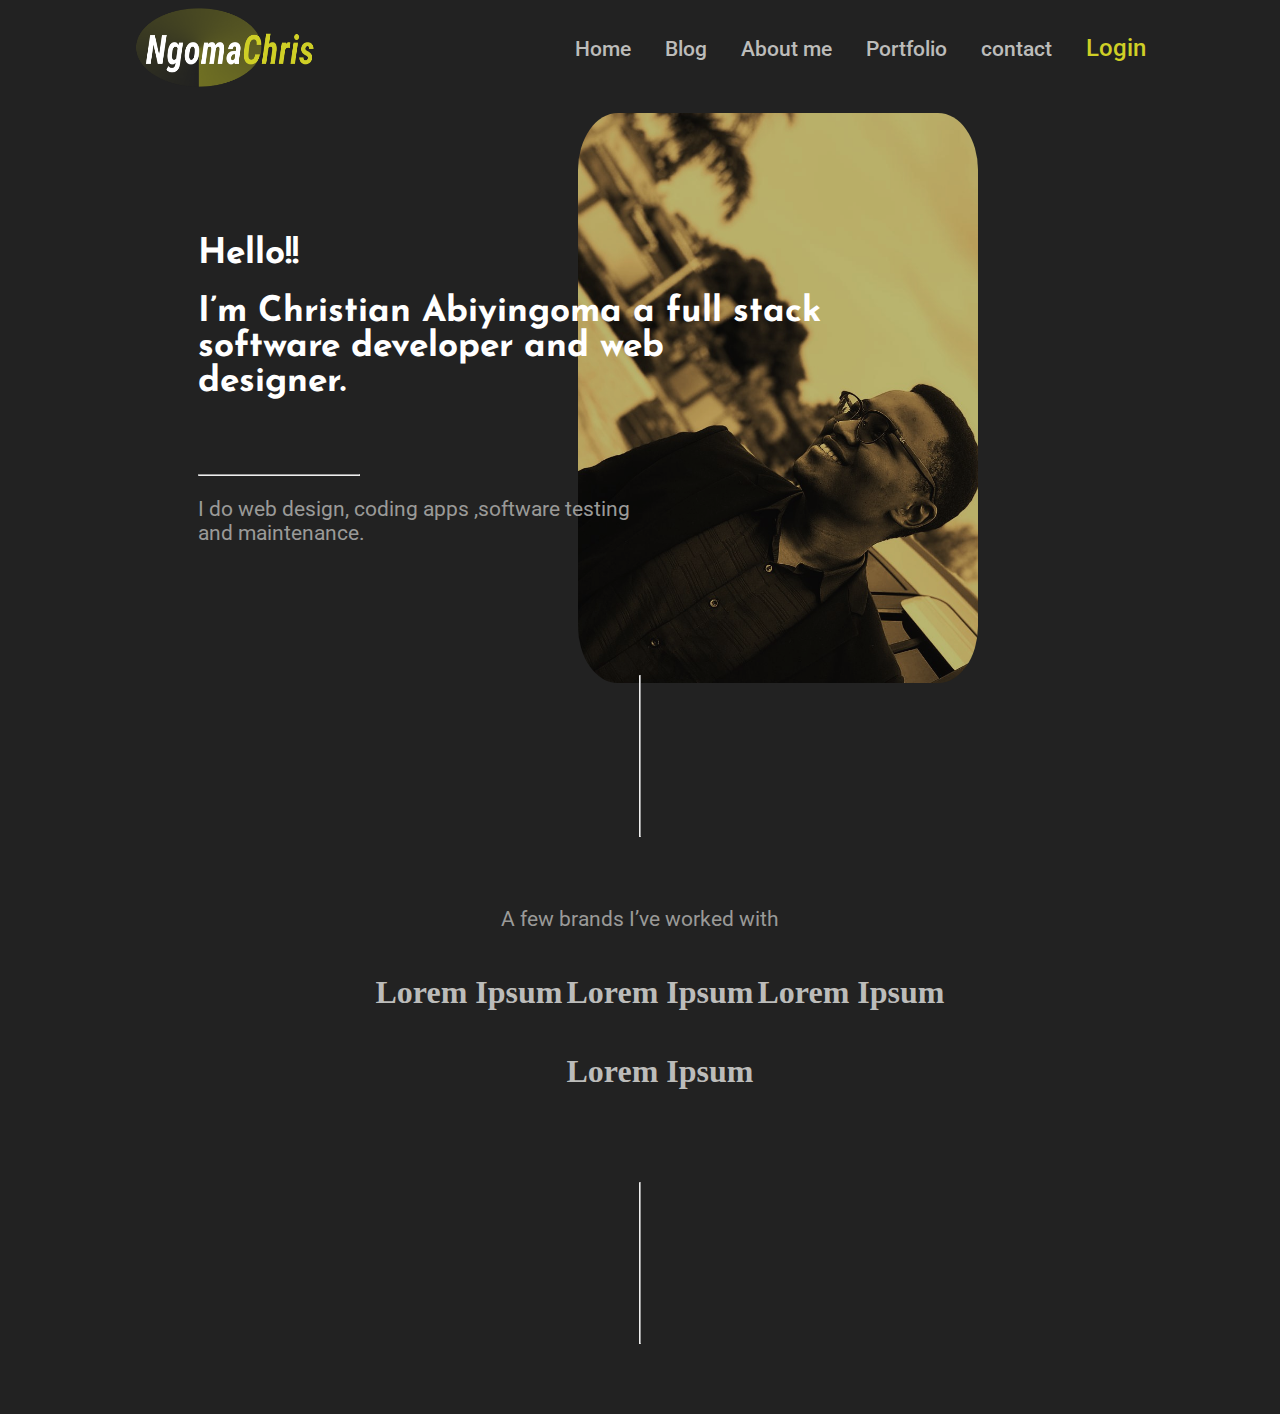
<file: index.html>
<!DOCTYPE html>
<html lang="en" dir="ltr">

<head>
  <meta charset="utf-8">
  <title>Ngoma chris</title>
  <link rel="stylesheet" href="css/styles.css">
  <link rel="preconnect" href="https://fonts.googleapis.com">
  <link rel="preconnect" href="https://fonts.gstatic.com" crossorigin>
  <link href="https://fonts.googleapis.com/css2?family=Josefin+Sans:ital@1&family=Roboto&display=swap" rel="stylesheet">
  <link rel="stylesheet" href="https://cdnjs.cloudflare.com/ajax/libs/font-awesome/6.2.1/css/all.min.css" integrity="sha512-MV7K8+y+gLIBoVD59lQIYicR65iaqukzvf/nwasF0nqhPay5w/9lJmVM2hMDcnK1OnMGCdVK+iQrJ7lzPJQd1w==" crossorigin="anonymous"
    referrerpolicy="no-referrer" />
</head>

<body>
  <div class="container">
    <nav>
      <img class="logo" src="images/logo.png" alt="logo">
      <i class="fa-solid fa-bars menu-bar"></i>
      <div class="nav-bar">
        <ul>
          <li><a href="index.html">Home</a></li>
          <li><a href="blogs.html">Blog</a></li>
          <li><a href="about.html">About me</a></li>
          <li><a href="portfolio.html">Portfolio</a></li>
          <li><a href="contact.html">contact</a></li>
          <li class="logg"><a class="login" href="login.html">Login</a></li>
        </ul>
      </div>
    </nav>
  </div>
  <div class="one-content">
    <div class="mobile-t">
      <h1  class="hello">Hello!!</h1>
      <h1 class="fullstack">I’m Christian Abiyingoma a full stack<br>
        software developer and web<br>
        designer.</h1>
      <h1 class="fullstack-mobile">I’m Christian Abiyingoma <br>a full stack
        software developer <br>and web
        designer.</h1>
      <hr>
      <div class="mobile-p">
        <p>I do web design, coding apps ,software testing <br>
          and maintenance. </p>

        <div class="icons">
          <ul>
            <li><i class="fa-brands fa-facebook"></i></li>
            <li><i class="fa-brands fa-instagram"></i></li>
            <li><i class="fa-brands fa-twitter"></i></li>
            <li><i class="fa-brands fa-linkedin"></i></li>
          </ul>
        </div>
      </div>

    </div>
    <div class="">
      <img class="chris" src="images/chris.jpg" alt="Abiyingoma Christian">
    </div>
  </div>
  <div class="brands">
    <hr>
    <p>A few brands I’ve worked with </p>
    <ul>
      <li><h1>Lorem Ipsum</h1></li>
      <li><h1>Lorem Ipsum</h1></li>
      <li><h1>Lorem Ipsum</h1></li><br>
      <li><h1>Lorem Ipsum</h1></li>
    </ul>
    <hr>
  </div>
  <script>
    menu = document.querySelector(".menu-bar");
    menu.onclick = function(){
      navbar=document.querySelector(".nav-bar");
      navbar.classList.toggle("active");
    }
  </script>
  <script src="./src/auth.js"></script>
</body>

</html>
</file>
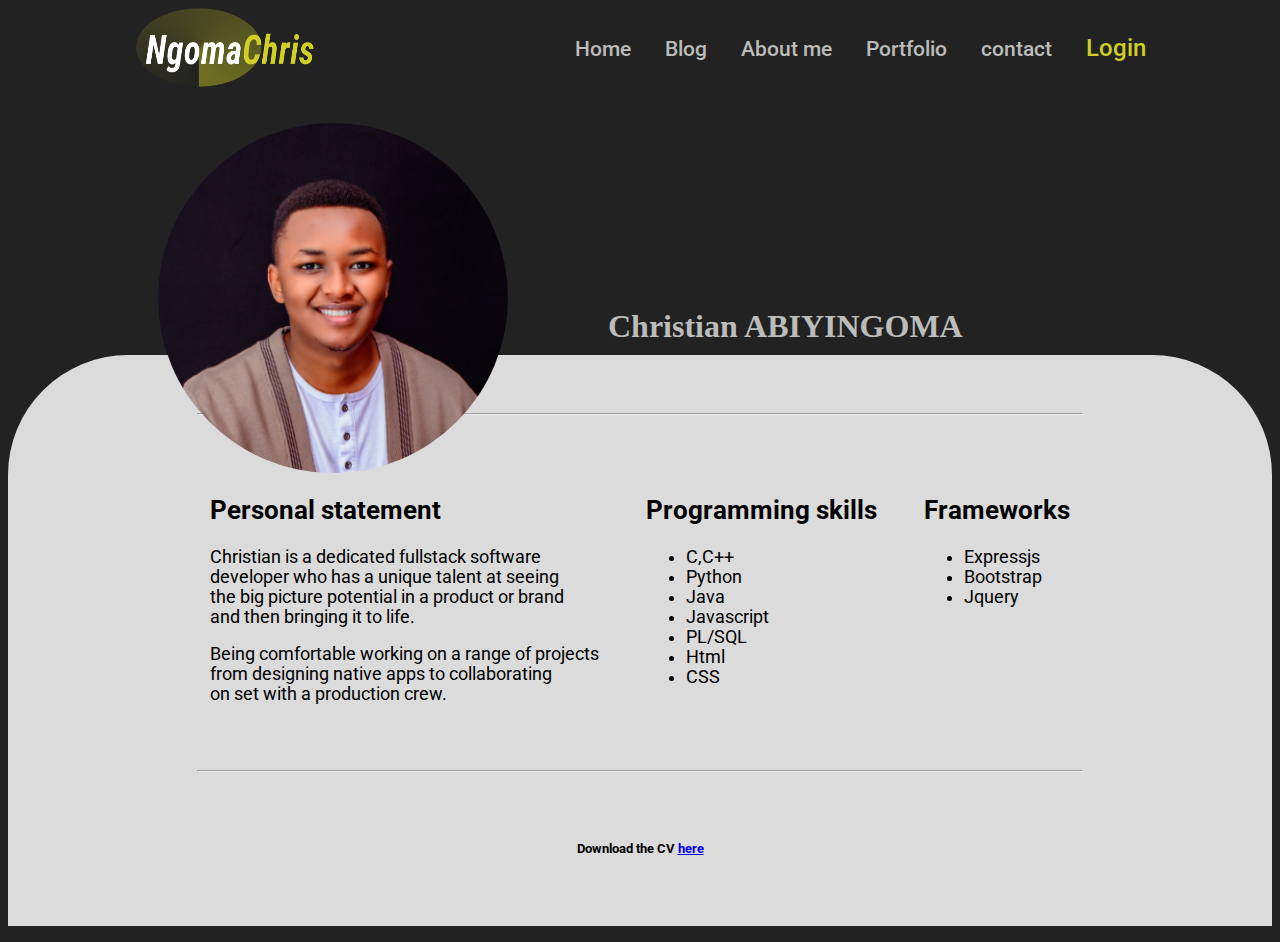
<file: about.html>
<!DOCTYPE html>
<html lang="en" dir="ltr">

<head>
  <meta charset="utf-8">
  <title>About Chris</title>
  <link rel="stylesheet" href="css/styles.css">
  <link rel="preconnect" href="https://fonts.googleapis.com">
  <link rel="preconnect" href="https://fonts.gstatic.com" crossorigin>
  <link href="https://fonts.googleapis.com/css2?family=Josefin+Sans:ital@1&family=Roboto&display=swap" rel="stylesheet">
  <link rel="stylesheet" href="https://cdnjs.cloudflare.com/ajax/libs/font-awesome/6.2.1/css/all.min.css" integrity="sha512-MV7K8+y+gLIBoVD59lQIYicR65iaqukzvf/nwasF0nqhPay5w/9lJmVM2hMDcnK1OnMGCdVK+iQrJ7lzPJQd1w==" crossorigin="anonymous"
    referrerpolicy="no-referrer" />
</head>

<body>
  <div class="container">
    <nav>
      <img class="logo" src="images/logo.png" alt="logo">
      <i class="fa-solid fa-bars menu-bar"></i>
      <div class="nav-bar">
        <ul>
          <li><a href="index.html">Home</a></li>
          <li><a href="blogs.html">Blog</a></li>
          <li><a href="about.html">About me</a></li>
          <li><a href="portfolio.html">Portfolio</a></li>
          <li><a href="contact.html">contact</a></li>
          <li class="logg"><a class="login" href="login.html">Login</a></li>
          <!-- <li class="logout" style="display: none"><a  href="index.html" id="logout">Logout</a> -->
        </ul>
      </div>
    </nav>
  </div>
  <div class="about-photo">
    <img class="chris2" src="images/chris2.jpg" alt="Abiyingoma Christian">
    <h1 class="about-name">Christian ABIYINGOMA</h1>
  </div>
  <div class="about-content">
<hr>
    <div class="personal-info">
      <div class="">
        <h2>Personal statement</h2>
        <p>Christian is a dedicated fullstack
          software <br>developer who has a unique
          talent at seeing <br>the big picture potential
          in a product or brand <br>and then bringing
          it to life.
        </p>
        <p>Being comfortable working on a range
          of projects <br>from designing native apps
          to collaborating <br>on set with a production
          crew.
        </p>
      </div>
      <div class="">
        <h2>Programming skills</h2>
        <ul>
          <li>C,C++</li>
          <li>Python</li>
          <li>Java</li>
          <li>Javascript</li>
          <li>PL/SQL</li>
          <li>Html</li>
          <li>CSS</li>
        </ul>
      </div>
      <div class="">
        <h2>Frameworks</h2>
        <ul>
          <li>Expressjs</li>
          <li>Bootstrap</li>
          <li>Jquery</li>
        </ul>
      </div>
    </div>
    <hr>
    <div class="about-bottom">
      <h2>Download the CV <span><a href="#">here</a></span></h2>
      <ul>
        <li><i class="fa-brands fa-facebook"></i></li>
        <li><i class="fa-brands fa-instagram"></i></li>
        <li><i class="fa-brands fa-twitter"></i></li>
        <li><i class="fa-brands fa-linkedin"></i></li>
      </ul>
    </div>
  </div>
  <script>
    menu = document.querySelector(".menu-bar");
    menu.onclick = function(){
      navbar=document.querySelector(".nav-bar");
      navbar.classList.toggle("active");
    }
  </script>
  <script src="./src/auth.js"></script>
</body>

</html>
</file>
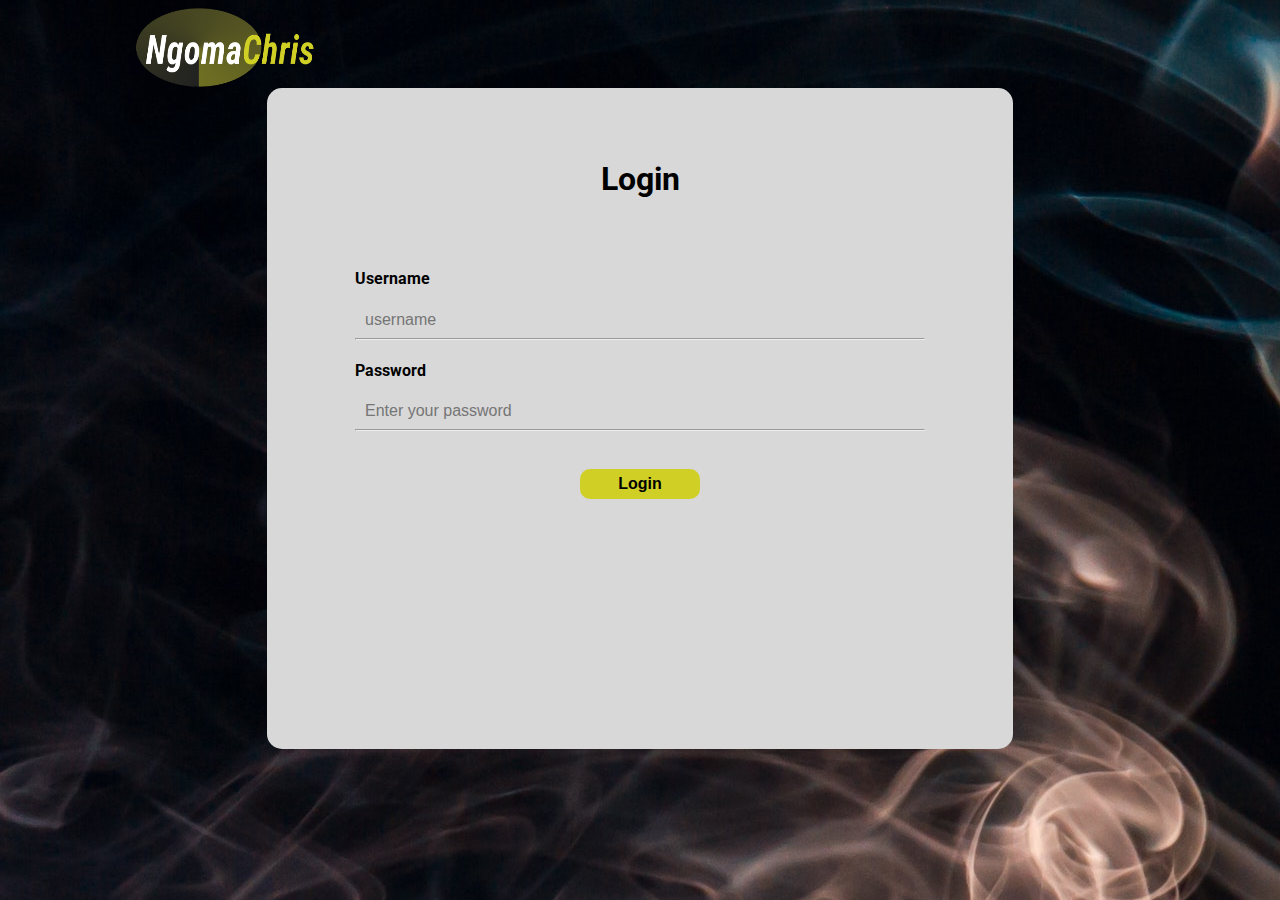
<file: AdminLogin.html>
<!DOCTYPE html>
<html lang="en" dir="ltr">

<head>
  <meta charset="utf-8">
  <title>Login</title>
  <link rel="stylesheet" href="css/login.css">
  <link rel="preconnect" href="https://fonts.googleapis.com">
  <link rel="preconnect" href="https://fonts.gstatic.com" crossorigin>
  <link href="https://fonts.googleapis.com/css2?family=Josefin+Sans:ital@1&family=Roboto&display=swap" rel="stylesheet">
  <link rel="stylesheet" href="https://cdnjs.cloudflare.com/ajax/libs/font-awesome/6.2.1/css/all.min.css" integrity="sha512-MV7K8+y+gLIBoVD59lQIYicR65iaqukzvf/nwasF0nqhPay5w/9lJmVM2hMDcnK1OnMGCdVK+iQrJ7lzPJQd1w==" crossorigin="anonymous"
    referrerpolicy="no-referrer" />
    <link href="https://cdn.jsdelivr.net/npm/bootstrap@5.3.0-alpha1/dist/css/bootstrap.min.css" rel="stylesheet" integrity="sha384-GLhlTQ8iRABdZLl6O3oVMWSktQOp6b7In1Zl3/Jr59b6EGGoI1aFkw7cmDA6j6gD" crossorigin="anonymous">
</head>

<body id="logg">
  <div class="contai">
    <nav>
      <img class="logo" src="images/logo.png" alt="logo">
      
    </nav>
  </div>
<div class="login-form" id="this">
  <h1>Login</h1>
  
        <div class="spinner-border text-primary"  role="status" id="spinn" style="display: none;">
          <span class="visually-hidden">Loading...</span>
        
        </div>
  
  
  
  <label id="denied" style="color:red;"></label>
  <h4>Username</h4>
  <form id="logForm">
  <span><i class="fa-solid fa-user"></i></span><input type="text" placeholder="username" id="username">
  <hr>
  <h4>Password</h4>
  <span><i class="fa-sharp fa-solid fa-lock"></i></span><input type="password" placeholder="Enter your password" id="password">
  <hr>
  <div class="form-log">
    <!-- <button class="btn btn-primary" data-bs-target="spin" data-bs-toggle="modal" style="display: ;">Open second modal</button> -->
    <button type="submit" class="update" name="submit" >Login</button>
  </div>
  </form>
  </div>
  <script src="https://cdn.jsdelivr.net/npm/bootstrap@5.3.0-alpha1/dist/js/bootstrap.bundle.min.js" integrity="sha384-w76AqPfDkMBDXo30jS1Sgez6pr3x5MlQ1ZAGC+nuZB+EYdgRZgiwxhTBTkF7CXvN" crossorigin="anonymous"></script>
  <script src="./src/adminlogin.js"></script>
</body>
</html>
</file>
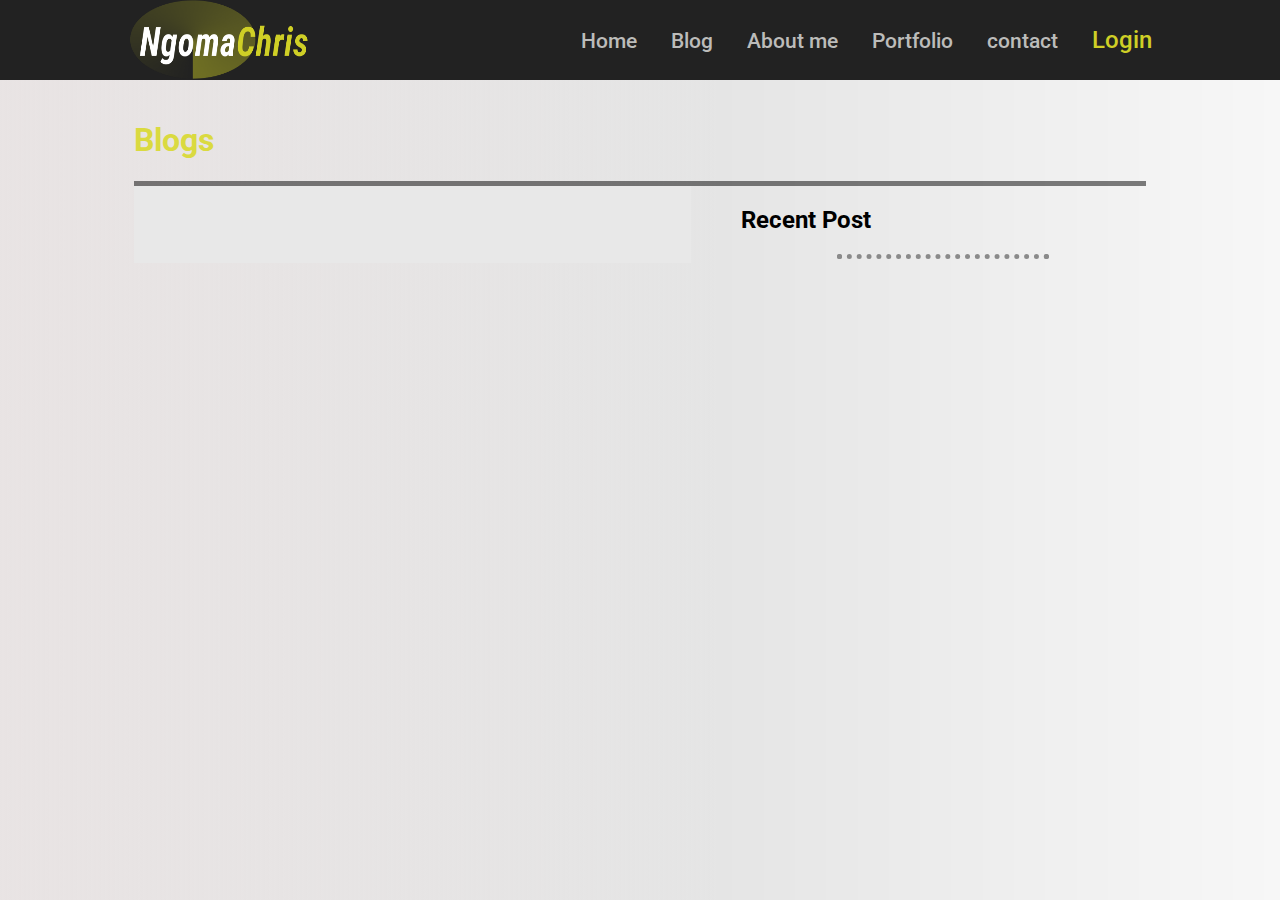
<file: blogcontent.html>
<!DOCTYPE html>
<html lang="en" dir="ltr">

<head>
  <meta charset="utf-8">
  <title>Blogs</title>
  <link rel="stylesheet" href="css/blogcont.css">
  <link rel="preconnect" href="https://fonts.googleapis.com">
  <link rel="preconnect" href="https://fonts.gstatic.com" crossorigin>
  <link href="https://fonts.googleapis.com/css2?family=Josefin+Sans:ital@1&family=Roboto&display=swap" rel="stylesheet">
  <link rel="stylesheet" href="https://cdnjs.cloudflare.com/ajax/libs/font-awesome/6.2.1/css/all.min.css" integrity="sha512-MV7K8+y+gLIBoVD59lQIYicR65iaqukzvf/nwasF0nqhPay5w/9lJmVM2hMDcnK1OnMGCdVK+iQrJ7lzPJQd1w==" crossorigin="anonymous"
    referrerpolicy="no-referrer" />
</head>

<body class="okleft">
  <div class="container">
    <nav>
      <img class="logo" src="images/logo.png" alt="logo">
      <i class="fa-solid fa-bars menu-bar"></i>
      <div class="nav-bar">
        <ul>
          <li><a href="index.html">Home</a></li>
          <li><a href="blogs.html">Blog</a></li>
          <li><a href="about.html">About me</a></li>
          <li><a href="portfolio.html">Portfolio</a></li>
          <li><a href="contact.html">contact</a></li>
          <li class="logg"><a class="login" href="login.html">Login</a></li>
          <li class="logout" style="display: none"><a  href="index.html" id="logout">Logout</a>
        </ul>
      </div>
    </nav>
  </div>
  <div class="content">
    <div class="">
      <div class="box-header">
        <div class="">
          <a href="blogs.html"><h1 style="color:#dada40">Blogs</h1></a>
        </div>
        <!-- <div class="search">
          <input type="text" name="" value=""><span><i class="fa-solid fa-magnifying-glass"></i></span>
        </div> -->
      </div>
      <div class="goodline">

      </div>
      <!-- <hr> -->
    </div>
    <div class="blog-content">
      <div class="blog2">
        <div  id="singleBlog" class="card">

        </div>
        
        <div class="comments" style="display: none">
          <i class="fa-regular fa-comment like1"><span id="commentnbr"></span></i>
          <i class="fa-solid fa-share like" id="shareblog"></i>
          
          
        </div>
      </div>
      <div class="blog1" id="blogsList">
        <h2>Recent Post</h2>
        <hr>
        
      </div>
    </div>
    <div class="likes" id="likke">
      <h2>Comment section</h2>
      <br>
      <ul id="commentUl">
        
      </ul>
      <h2>Add comment</h2>
      <p id="notLoged">To add a comment you must be logged in!! <span><a href="login.html">login here</a></span></p>
      <form id="formComment" style="display:none">
        <textarea id="realComment" rows="8" cols="80"></textarea>
        <button type="submit" class="post" name="button">Post</button>
      </form>
      
    </div>
  </div>

  <div class="bottom-contact">
    <ul>
      <li><i class="fa-brands fa-facebook"></i></li>
      <li><i class="fa-brands fa-instagram"></i></li>
      <li><i class="fa-brands fa-twitter"></i></li>
      <li><i class="fa-brands fa-linkedin"></i></li>
    </ul>
  </div>
  <script src="./src/blogcontent.js"></script>
  <script src="./src/auth.js"></script>
</body>

</html>
</file>
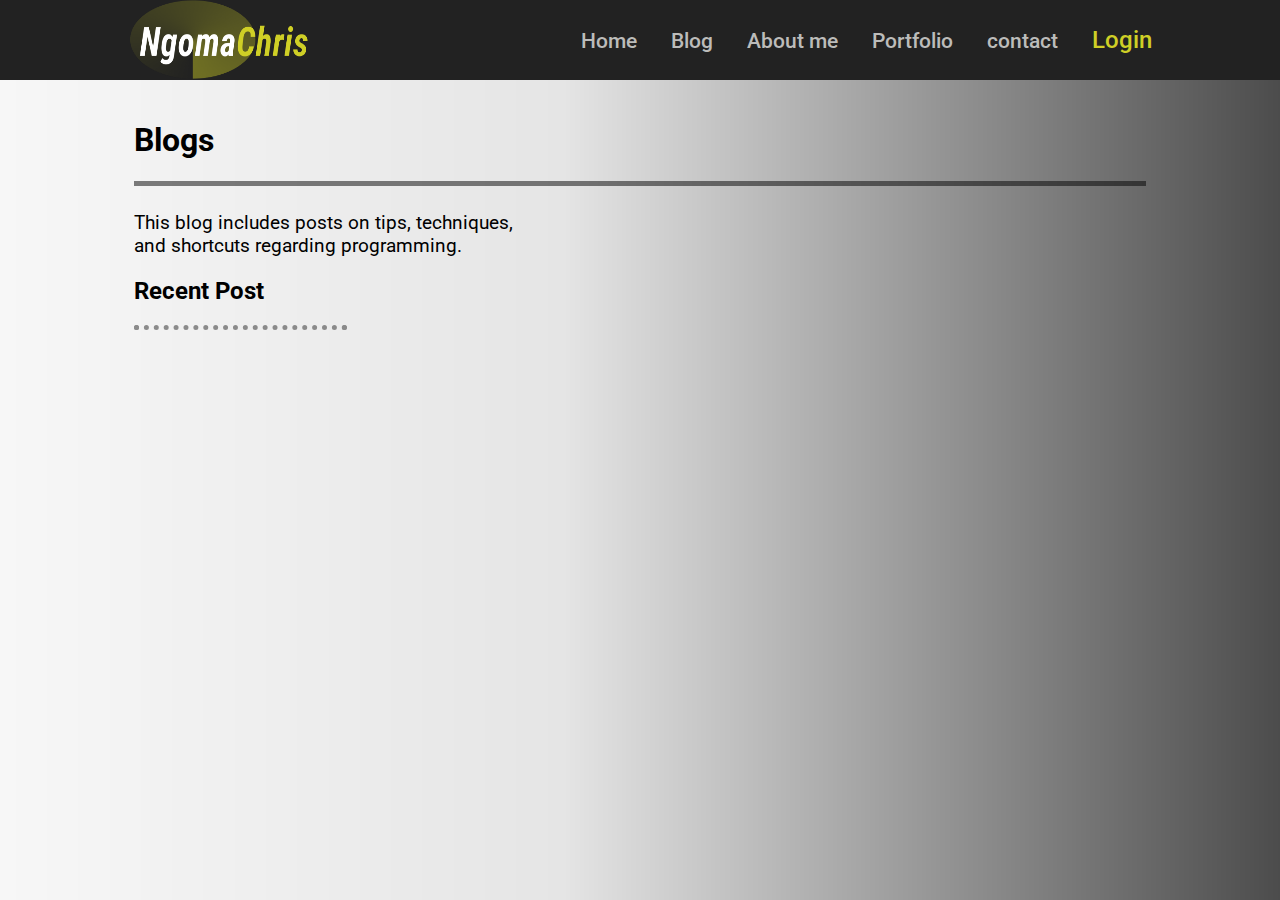
<file: blogs.html>
<!DOCTYPE html>
<html lang="en" dir="ltr">

<head>
  <meta charset="utf-8">
  <title>Blogs</title>
  <link rel="stylesheet" href="css/blogs.css">
  <link rel="preconnect" href="https://fonts.googleapis.com">
  <link rel="preconnect" href="https://fonts.gstatic.com" crossorigin>
  <link href="https://fonts.googleapis.com/css2?family=Josefin+Sans:ital@1&family=Roboto&display=swap" rel="stylesheet">
  <link rel="stylesheet" href="https://cdnjs.cloudflare.com/ajax/libs/font-awesome/6.2.1/css/all.min.css" integrity="sha512-MV7K8+y+gLIBoVD59lQIYicR65iaqukzvf/nwasF0nqhPay5w/9lJmVM2hMDcnK1OnMGCdVK+iQrJ7lzPJQd1w==" crossorigin="anonymous"
    referrerpolicy="no-referrer" />
    <link href="https://cdn.jsdelivr.net/npm/bootstrap@5.3.0-alpha1/dist/css/bootstrap.min.css" rel="stylesheet" integrity="sha384-GLhlTQ8iRABdZLl6O3oVMWSktQOp6b7In1Zl3/Jr59b6EGGoI1aFkw7cmDA6j6gD" crossorigin="anonymous">
</head>

<body class="okleft">
  <div class="contai">
    <nav>
      <img class="logo" src="images/logo.png" alt="logo">
      <i class="fa-solid fa-bars menu-bar"></i>
      <div class="nav-bar">
        <ul>
          <li><a href="index.html">Home</a></li>
          <li><a href="blogs.html">Blog</a></li>
          <li><a href="about.html">About me</a></li>
          <li><a href="portfolio.html">Portfolio</a></li>
          <li><a href="contact.html">contact</a></li>
          <li class="logg"><a class="login" href="login.html">Login</a></li>

        </ul>
      </div>
    </nav>
  </div>
  <div class="content">
    <div class="">
      <div class="box-header">
        <div class="">
          <a href="blogs.html"><h1>Blogs</h1></a>
        </div>
        <!-- <div class="search">
          <input type="text" name="" value=""><span><i class="fa-solid fa-magnifying-glass"></i></span>
        </div> -->
      </div>
      <div class="goodline">

      </div>
    </div>
    <div class="blog-content">
      <div class="blog1">
        <p>This blog includes posts on tips,
          techniques, and shortcuts regarding
          programming.
        </p>
        <h2>Recent Post</h2>
        <hr>
      </div>
      <div id="blogsList">
      
    </div>
  </div>
  <div class="bottom-contact">
    <ul>
      <li><i class="fa-brands fa-facebook"></i></li>
      <li><i class="fa-brands fa-instagram"></i></li>
      <li><i class="fa-brands fa-twitter"></i></li>
      <li><i class="fa-brands fa-linkedin"></i></li>
    </ul>
  </div>
  <script src="https://cdn.jsdelivr.net/npm/bootstrap@5.3.0-alpha1/dist/js/bootstrap.bundle.min.js" integrity="sha384-w76AqPfDkMBDXo30jS1Sgez6pr3x5MlQ1ZAGC+nuZB+EYdgRZgiwxhTBTkF7CXvN" crossorigin="anonymous"></script>
  <script src="./src/allblogs.js"></script>
  <script src="./src/auth.js"></script>
</body>

</html>
</file>
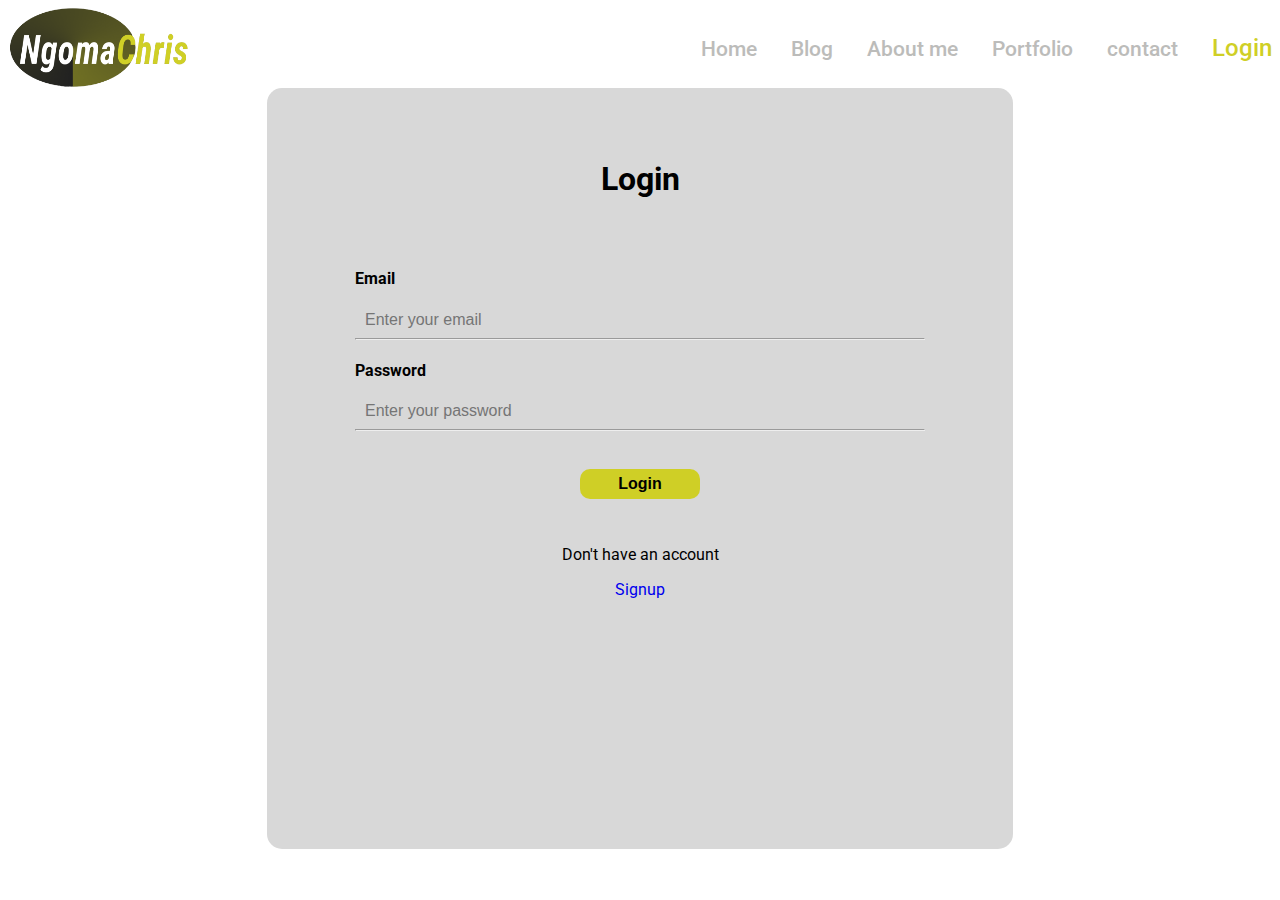
<file: login.html>
<!DOCTYPE html>
<html lang="en" dir="ltr">

<head>
  <meta charset="utf-8">
  <title>Login</title>
  <link rel="stylesheet" href="css/login.css">
  <link rel="preconnect" href="https://fonts.googleapis.com">
  <link rel="preconnect" href="https://fonts.gstatic.com" crossorigin>
  <link href="https://fonts.googleapis.com/css2?family=Josefin+Sans:ital@1&family=Roboto&display=swap" rel="stylesheet">
  <link rel="stylesheet" href="https://cdnjs.cloudflare.com/ajax/libs/font-awesome/6.2.1/css/all.min.css" integrity="sha512-MV7K8+y+gLIBoVD59lQIYicR65iaqukzvf/nwasF0nqhPay5w/9lJmVM2hMDcnK1OnMGCdVK+iQrJ7lzPJQd1w==" crossorigin="anonymous"
    referrerpolicy="no-referrer" />
</head>

<body>
  <div class="container">
    <nav>
      <img class="logo" src="images/logo.png" alt="logo">
      <i class="fa-solid fa-bars menu-bar"></i>
      <div class="nav-bar">
        <ul>
          <li><a href="index.html">Home</a></li>
          <li><a href="blogs.html">Blog</a></li>
          <li><a href="about.html">About me</a></li>
          <li><a href="portfolio.html">Portfolio</a></li>
          <li><a href="contact.html">contact</a></li>
          <li><a class="login" href="login.html">Login</a></li>
        </ul>
      </div>
    </nav>
  </div>
<div class="login-form">
  <h1>Login</h1>
  <h4>Email</h4>
  <span><i class="fa-solid fa-user"></i></span><input type="email" placeholder="Enter your email">
  <hr>
  <h4>Password</h4>
  <span><i class="fa-sharp fa-solid fa-lock"></i></span><input type="password" placeholder="Enter your password">
  <hr>
  <div class="form-log">
    <button type="button" class="update" onclick="abc()" name="button">Login</button>
    <p>Don't have an account</p>
    <a href="signup.html">Signup</a>
  </div>
  </div>
  <script type="text/javascript">
    function abc(){
      location.href="dashboard.html";
    }
    menu = document.querySelector(".menu-bar");
    menu.onclick = function(){
      navbar=document.querySelector(".nav-bar");
      navbar.classList.toggle("active");
    }
  </script>
</body>
</html>
</file>
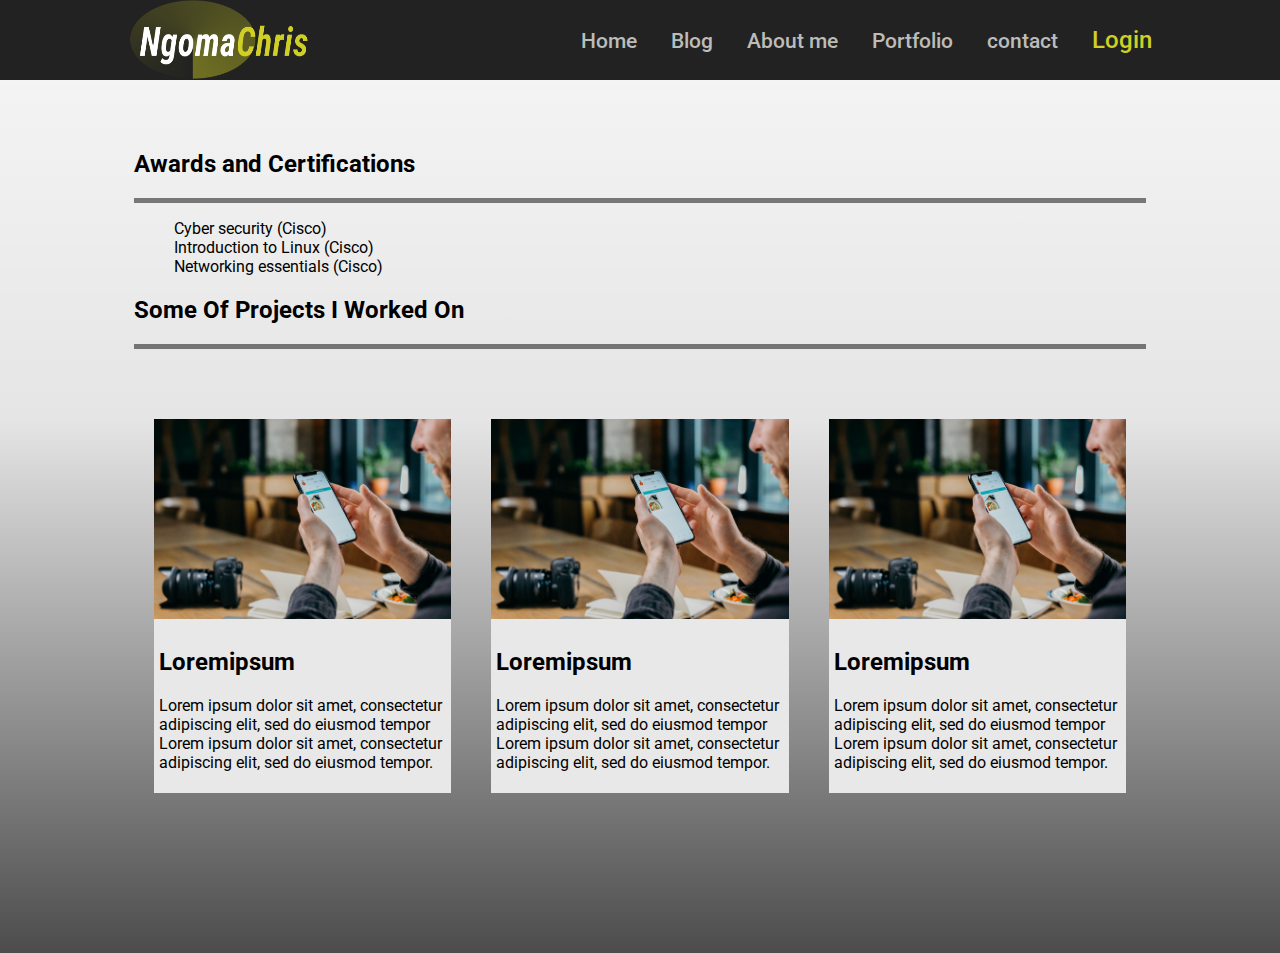
<file: portfolio.html>
<!DOCTYPE html>
<html lang="en" dir="ltr">

<head>
  <meta charset="utf-8">
  <title>Portifolio</title>
  <link rel="stylesheet" href="css/portfolio.css">
  <link rel="preconnect" href="https://fonts.googleapis.com">
  <link rel="preconnect" href="https://fonts.gstatic.com" crossorigin>
  <link href="https://fonts.googleapis.com/css2?family=Josefin+Sans:ital@1&family=Roboto&display=swap" rel="stylesheet">
  <link rel="stylesheet" href="https://cdnjs.cloudflare.com/ajax/libs/font-awesome/6.2.1/css/all.min.css" integrity="sha512-MV7K8+y+gLIBoVD59lQIYicR65iaqukzvf/nwasF0nqhPay5w/9lJmVM2hMDcnK1OnMGCdVK+iQrJ7lzPJQd1w==" crossorigin="anonymous"
    referrerpolicy="no-referrer" />
</head>

<body class="okleft">
  <div class="container">
    <nav>
      <img class="logo" src="images/logo.png" alt="logo">
      <i class="fa-solid fa-bars menu-bar"></i>
      <div class="nav-bar">
        <ul>
          <li><a href="index.html">Home</a></li>
          <li><a href="blogs.html">Blog</a></li>
          <li><a href="about.html">About me</a></li>
          <li><a href="portfolio.html">Portfolio</a></li>
          <li><a href="contact.html">contact</a></li>
          <li class="logg"><a class="login" href="login.html">Login</a></li>
          
        </ul>
      </div>
    </nav>
  </div>
<div class="content">
  <h2>Awards and Certifications</h2>
  <div class="goodline">

  </div>
  <ul>
    <li>Cyber security (Cisco)</li>
    <li>Introduction to Linux (Cisco)</li>
    <li>Networking essentials (Cisco)</li>
  </ul>
  <h2>Some Of Projects I Worked On</h2>
  <div class="goodline">

  </div>
  <div class="projects">
    <div class="box shadow">
      <img src="images/photos/blog1.jpg" alt="">
      <div class="bg">
        <h2>Loremipsum</h2>
        <p>Lorem ipsum dolor sit amet,
          consectetur adipiscing elit,
          sed do eiusmod tempor Lorem ipsum dolor sit amet,
            consectetur adipiscing elit,
            sed do eiusmod tempor.</p>
      </div>
    </div>
    <div class="box shadow">
      <img src="images/photos/blog1.jpg" alt="">
      <div class="bg">
        <h2>Loremipsum</h2>
        <p>Lorem ipsum dolor sit amet,
          consectetur adipiscing elit,
          sed do eiusmod tempor Lorem ipsum dolor sit amet,
            consectetur adipiscing elit,
            sed do eiusmod tempor.</p>
      </div>
    </div>
    <div class="box shadow">
      <img src="images/photos/blog1.jpg" alt="">
      <div class="bg">
        <h2>Loremipsum</h2>
        <p>Lorem ipsum dolor sit amet,
          consectetur adipiscing elit,
          sed do eiusmod tempor Lorem ipsum dolor sit amet,
            consectetur adipiscing elit,
            sed do eiusmod tempor.</p>
      </div>
    </div>
  </div>
</div>
<div class="bottom-contact">
  <ul>
    <li><i class="fa-brands fa-facebook"></i></li>
    <li><i class="fa-brands fa-instagram"></i></li>
    <li><i class="fa-brands fa-twitter"></i></li>
    <li><i class="fa-brands fa-linkedin"></i></li>
  </ul>
</div>
<script>
  menu = document.querySelector(".menu-bar");
  menu.onclick = function(){
    navbar=document.querySelector(".nav-bar");
    navbar.classList.toggle("active");
  }
</script>
<script src="./src/auth.js"></script>
</body>
</html>
</file>
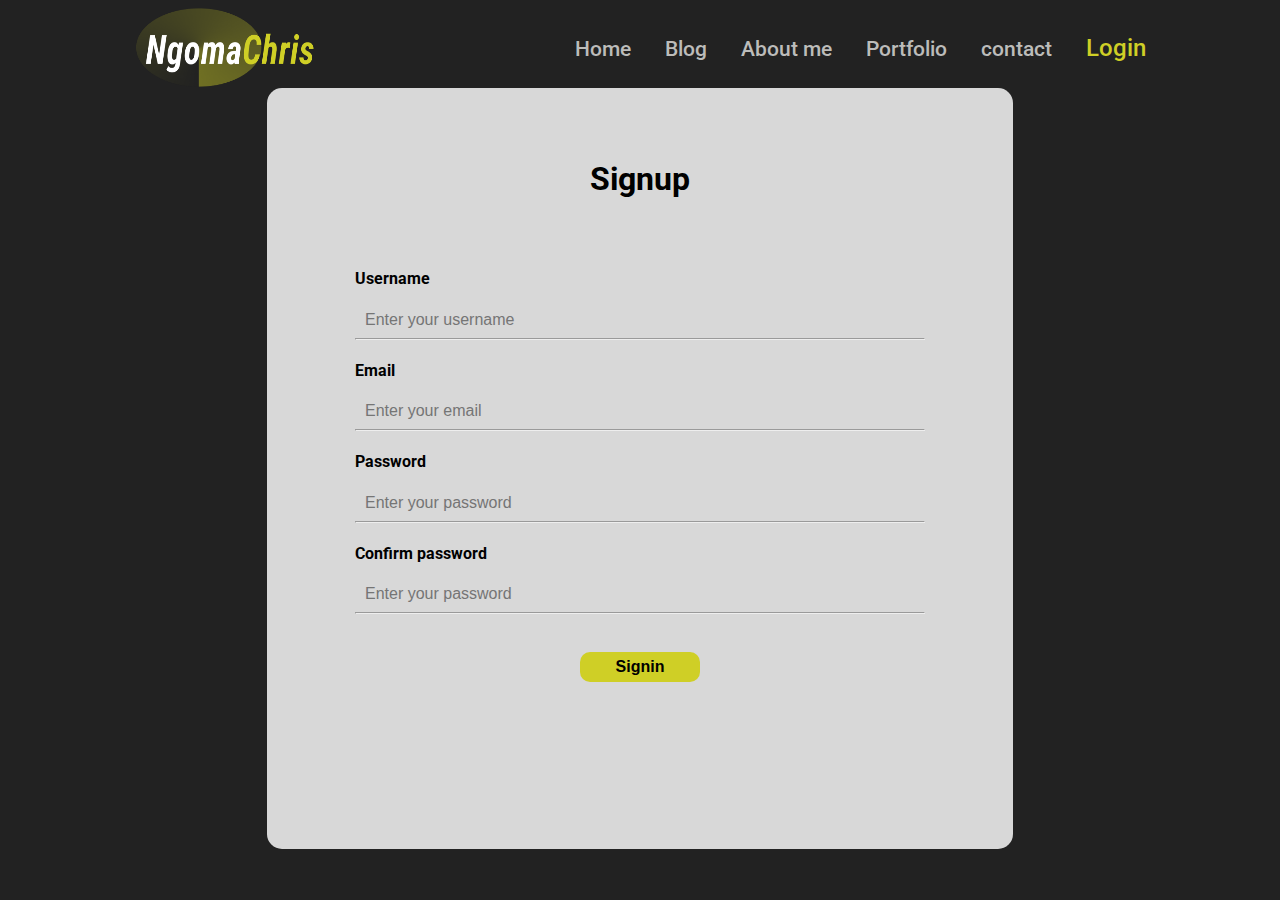
<file: signup.html>
<!DOCTYPE html>
<html lang="en" dir="ltr">

<head>
  <meta charset="utf-8">
  <title>Login</title>
  <link rel="stylesheet" href="css/login.css">
  <link rel="preconnect" href="https://fonts.googleapis.com">
  <link rel="preconnect" href="https://fonts.gstatic.com" crossorigin>
  <link href="https://fonts.googleapis.com/css2?family=Josefin+Sans:ital@1&family=Roboto&display=swap" rel="stylesheet">
  <link rel="stylesheet" href="https://cdnjs.cloudflare.com/ajax/libs/font-awesome/6.2.1/css/all.min.css" integrity="sha512-MV7K8+y+gLIBoVD59lQIYicR65iaqukzvf/nwasF0nqhPay5w/9lJmVM2hMDcnK1OnMGCdVK+iQrJ7lzPJQd1w==" crossorigin="anonymous"
    referrerpolicy="no-referrer" />
    <link href="https://cdn.jsdelivr.net/npm/bootstrap@5.3.0-alpha1/dist/css/bootstrap.min.css" rel="stylesheet" integrity="sha384-GLhlTQ8iRABdZLl6O3oVMWSktQOp6b7In1Zl3/Jr59b6EGGoI1aFkw7cmDA6j6gD" crossorigin="anonymous">
</head>

<body id="bdy">
  <div class="contai">
    <nav>
      <img class="logo" src="images/logo.png" alt="logo">
      <i class="fa-solid fa-bars menu-bar"></i>
      <div class="nav-bar">
        <ul>
          <li><a href="index.html">Home</a></li>
          <li><a href="blogs.html">Blog</a></li>
          <li><a href="about.html">About me</a></li>
          <li><a href="portfolio.html">Portfolio</a></li>
          <li><a href="contact.html">contact</a></li>
          <li><a class="login" href="login.html">Login</a></li>
        </ul>
      </div>
    </nav>
  </div>

<div class="login-form">
  <h1>Signup</h1>
  <div class="spinner-border text-primary" role="status" id="spinn" style="display: none;">
    <span class="visually-hidden">Loading...</span>
  </div>
  <label id="denied" style="color:red;"></label>
  <form id="formSignup">
  <h4>Username</h4>
  <span><i class="fa-sharp fa-solid fa-lock"></i></span><input type="text" placeholder="Enter your username" id="username">
  <hr>
  <h4>Email</h4>
  <span><i class="fa-solid fa-user"></i></span><input type="email" placeholder="Enter your email" id="email">
  <hr>
  <h4>Password</h4>
  <span><i class="fa-sharp fa-solid fa-lock"></i></span><input type="password" placeholder="Enter your password" id="password">
  <hr>
  <h4>Confirm password</h4>
  <span><i class="fa-sharp fa-solid fa-lock"></i></span><input type="password" placeholder="Enter your password" id="confpassword">
  <hr>
  <div class="form-log">
    <button type="submit" class="update"  name="button">Signin</button>
  </div>
  </form>

</div>
<script type="text/javascript">
 
  menu = document.querySelector(".menu-bar");
  menu.onclick = function(){
    navbar=document.querySelector(".nav-bar");
    navbar.classList.toggle("active");
  }
</script>
<script src="https://cdn.jsdelivr.net/npm/bootstrap@5.3.0-alpha1/dist/js/bootstrap.bundle.min.js" integrity="sha384-w76AqPfDkMBDXo30jS1Sgez6pr3x5MlQ1ZAGC+nuZB+EYdgRZgiwxhTBTkF7CXvN" crossorigin="anonymous"></script>
<script src="./src/log.js"></script>
</body>
</html>
</file>
<file: css/styles.css>
body{
  background-color: #222222;
}
nav{
  display: flex;
  align-items: center;
  justify-content: space-between;
}
nav ul li{
  list-style-type: none;
  display: inline-block;
  padding-left:60px;
  /* font-family: 'Josefin Sans', sans-serif; */
  font-family: 'Roboto', sans-serif;
}
nav ul li a{
  text-decoration: none;
  font-size: 1.3rem;
  color: #BCBCBA;
  font-weight:500;
}
nav ul li a:hover{
  color: white;
}
nav .menu-bar{
  display: none;
}
.container{
  margin: 0 10% 0 10%;
}
.logo{
  width: 180px;
  height: 80px;
}
.login{
  padding-left: 10px;
  color: #CFCF26;
  font-size: 1.5rem;
}
.icons ul li{
  list-style-type: none;
  display: inline-block;
  padding:10px;
  color: #BCBCBA;
}
.one-content hr{
  width: 160px;
  margin-left: 0;

}
.one-content h1{
  color: white;
  font-family: 'Josefin Sans', sans-serif;
  font-size: 2.2rem;
  font-weight:900;
}
.one-content p{
  color: #9A9A98;
  font-family: 'Roboto', sans-serif;
  font-size: 1.3rem;
}
.one-content {
  position: relative;
  display: flex;
  margin: 25px 10% 0 15%;
}
.chris {
  width: 430px;
  height: 600px;
  border-radius: 10%;
  position: absolute;
  left: 525px;
  object-fit: cover;
  z-index: -1;
  opacity: 0.8;
}
.hello{
  padding-top: 100px;
}
.fullstack{
  padding-bottom: 50px
}
.brands {
  text-align: center;
}
.brands hr{
  width: 160px;
  transform: rotate(90deg);
  margin: 150px auto;
}
.brands ul li{
  list-style-type: none;
  display: inline-block;
  color: #BCBCBA;


}
.brands p{
  color: #9A9A98;
  font-family: 'Roboto', sans-serif;
  font-size: 1.3rem;
}
.about-photo{
  display: flex;
  margin: 0 0 0 150px;
  position: relative;
}
.chris2 {
  width: 350px;
  height: 350px;
  border-radius: 50%;
  object-fit: cover;
  position: absolute;
  top: 35px;
  left: 0;
}
.about-content {
  background-color: rgb(219, 219, 219);
  border-radius: 120px 120px 0 0;
  padding-top: 50px;
  width: 100%;
  height: 100%;
}
.about-content hr{
  width: 70%;
}
.about-name{
  color: #BCBCBA;
  margin:220px 0 10px 450px;
}
.personal-info{
  display: flex;
  margin:0 16% 0 16%;
  padding: 50px 0 40px 0;
  justify-content: space-between;
  font-family: 'Roboto', sans-serif;
  font-size: 1.1rem;
}


.about-bottom{
text-align: center;
padding-top: 50px;
font-family: 'Roboto', sans-serif;
}
.about-bottom ul li{
  list-style-type: none;
  display: inline-block;
  padding:10px;
}
.about-bottom ul{
  padding-top: 30px;
}
.about-bottom h2{
  font-size: 0.8rem;
}
.fullstack-mobile{
  display: none;
}
/* ============================================================================================================= */
@media screen and (max-width:1320px){
  nav ul li{
    padding-left:30px;
    /* font-family: 'Josefin Sans', sans-serif; */
  }
  nav ul{
    justify-content: flex-end;
    width: 100%;
  }
  .login{
    padding-left: 0px;
  }
  .chris {
    width: 400px;
    height: 570px;
    border-radius: 10%;
    position: absolute;
    left: 380px;
    object-fit: cover;
    z-index: -1;
    opacity: 0.8;
  }
}
/* ================================================================================================================== */
@media screen and (max-width:1000px){
  body{
    background-color: #222222;
  }
  nav{
    justify-content: space-between;
  }
  nav ul li{
    display: block;
    padding-left:0;
  }
  .nav-bar ul li a{
    text-decoration: none;
    font-size: 2.7rem;
    color: #BCBCBA;
    font-weight:500;
    padding-bottom: 30px;
  }
  .nav-bar ul li{
    padding-bottom: 50px;
  }
  nav ul li a:hover{
    color: white;
  }
  nav .menu-bar{
    display: block;
    font-size: 5rem;
    color: white;
    cursor: pointer;
  }
  .nav-bar{
    position: absolute;
    height: 0;
    top: 100px;
    left: 0;
    right: 0;
    width: 100%;
    background: #222222;
    transition: 0.5s;
    z-index: 1;
    overflow: hidden;
  }
  .nav-bar.active{
    height: 800px;

  }
  .nav-bar.active ul{
    opacity: 1;
  }
  .nav-bar ul{
    display: block;
    list-style-type: none;
    font-family: 'Roboto',sans-serif;
    width: fit-content;
    margin: 100px auto 0 auto;
    text-align: center;
    transition: 0.5s;
    opacity: 0;

  }
  .container{
    margin: 0 5% 0 5%;
  }
  .logo{
    width: 200px;
    height: 100px;
  }
  .nav-bar .login{
    padding-left: 0;
    color: #CFCF26;
    font-size: 2.7rem;
  }
  .icons ul li{
    list-style-type: none;
    display: inline-block;
    padding:10px;
    color: #BCBCBA;
  }
  .one-content hr{
    width: 44%;
    margin-left: 0;
    z-index: -1;

  }
  .one-content h1{
    color: white;
    font-family: 'Josefin Sans', sans-serif;
    font-size: 2rem;
    font-weight:900;
  }
  .fullstack{
    display: none;
  }
  .fullstack-mobile{
    display: block;
  }
  .one-content p{
    color: #9A9A98;
    font-family: 'Roboto', sans-serif;
    font-size: 0.8rem;
  }
  .one-content .mobile-t{
    width: 100%;
  }
  .one-content .mobile-p{
    padding-top: 200px;
    text-align: center;
  }
  .one-content {
    position: relative;
    margin: 25px 5% 0 10%;
  }
  .chris {
    width: 370px;
    height: 470px;
    border-radius: 10%;
    position: absolute;
    left: 45%;
    object-fit: cover;
    opacity: 0.8;
  }
  .hello{
    padding-top: 100px;
  }
  .fullstack{
    padding-bottom: 50px
  }
  .brands {
    text-align: center;
  }
  .brands hr{
    width: 160px;
    transform: rotate(90deg);
    margin: 150px auto;
  }
  .brands ul li{
    list-style-type: none;
    display: inline-block;
    color: #BCBCBA;


  }
  .brands p{
    color: #9A9A98;
    font-family: 'Roboto', sans-serif;
    font-size: 1.5rem;
  }
  .about-photo{
    display: flex;
    margin: 0 0 0 4%;
    position: relative;

  }

  .chris2 {
    width: 300px;
    height: 300px;
    border-radius: 50%;
    object-fit: cover;
    position: absolute;
    top: 160px;
    left: 0px;
  }
  .about-content {
    background-color: white;
    border-radius: 80px 80px 0 0;
    padding-top: 50px;
    width: 100%;
    height: 100%;
  }
  .about-content hr{
    width: 70%;
  }
  .about-name{
    color: #BCBCBA;
    margin:220px 0 10px 40%;
    font-size: 2.4rem;
    font-family: 'Roboto', sans-serif;
  }
  .personal-info{
    display: flex;
    flex-direction: column;
    margin:0 16% 0 16%;
    padding: 50px 0 40px 0;
    justify-content: space-between;
    font-family: 'Roboto', sans-serif;
    font-size: 2rem;
  }
  .personal-info h2{
    text-align: center;
}

  .about-bottom{
  text-align: center;
  padding-top: 50px;
  font-family: 'Roboto', sans-serif;
  }
  .about-bottom ul li{
    list-style-type: none;
    display: inline-block;
    padding:10px;
  }
  .about-bottom ul{
    padding-top: 30px;
  }
  .about-bottom h2{
    font-size: 0.8rem;
  }
}
</file>
<file: css/login.css>
#bdy{
  background-color: #222222;
}
#logg{
  background-image:url("../images/adlog.jpg") ;
}
.update{
  transition: 0.3s;
}
.update:hover{
  background-color: #222222;
  color: white;
}
nav{
  display: flex;
  align-items: center;
  justify-content: space-between;
}
nav ul li{
  list-style-type: none;
  display: inline-block;
  padding-left:60px;
  /* font-family: 'Josefin Sans', sans-serif; */
  font-family: 'Roboto', sans-serif;
}
nav ul li a{
  text-decoration: none;
  font-size: 1.3rem;
  color: #BCBCBA;
  font-weight:500;
}
nav ul li a:hover{
  color: white;
}
nav .menu-bar{
  display: none;
}
.contai{
  margin: 0 10% 0 10%;
}
.logo{
  width: 180px;
  height: 80px;
}
.login{
  padding-left: 10px;
  color: #CFCF26;
  font-size: 1.5rem;
}
.login-form{
  width: 570px;
  height: 660px;
  background-color: rgb(216, 216, 216);
  border-radius: 15px;
  margin:auto;
  font-family: 'Roboto', sans-serif;
  padding:4% 7%;
}
.spinner-border#spinn{
  margin: auto;
}

.login-form#this{
  width: 570px;
  height: 560px;
}
.login-form h1{
  text-align: center;
  padding-bottom: 50px;
}
.login-form input{
  width: 90%;
  border: none;
  outline: none;
  background: transparent;
  font-size: 1rem;
  padding-left: 10px;
}
.login-form button{
  border: none;
  background-color: #CFCF26;
  width: 120px;
  height: 30px;
  font-weight: 700;
  font-size: 1rem;
  border-radius: 10px;
  margin: 30px auto;

}
.form-log {
  text-align: center;
}
.form-log a{
  text-decoration: none;
}
/* ============================================================================================================= */
@media screen and (max-width:1320px){
  nav ul li{
    padding-left:30px;
    /* font-family: 'Josefin Sans', sans-serif; */
  }
  nav ul{
    justify-content: flex-end;
    width: 100%;
  }
  .login{
    padding-left: 0px;
  }
}
/* ================================================================================================================== */

@media screen and (max-width:1000px){

  nav{
    justify-content: space-between;
  }
  nav ul li{
    display: block;
    padding-left:0;
  }
  .nav-bar ul li a{
    text-decoration: none;
    font-size: 2.7rem;
    color: #BCBCBA;
    font-weight:500;
    padding-bottom: 30px;
  }
  .nav-bar ul li{
    padding-bottom: 50px;
  }
  nav ul li a:hover{
    color: white;
  }
  nav .menu-bar{
    display: block;
    font-size: 5rem;
    color: white;
    cursor: pointer;
  }
  .nav-bar{
    position: absolute;
    height: 0;
    top: 100px;
    left: 0;
    right: 0;
    width: 100%;
    background: #222222;
    transition: 0.5s;
    z-index: 1;
    overflow: hidden;
  }
  .nav-bar.active{
    height: 800px;

  }
  .nav-bar.active ul{
    opacity: 1;
  }
  .nav-bar ul{
    display: block;
    list-style-type: none;
    font-family: 'Roboto',sans-serif;
    width: fit-content;
    margin: 100px auto 0 auto;
    text-align: center;
    transition: 0.5s;
    opacity: 0;

  }
  .login-form{
    width: 80%;
    height: 700px;
    margin-top: 150px;
  }
  .login-form h1{
    text-align: center;
    padding-bottom: 50px;
  }
  .login-form input{
    font-size: 1.6rem;
  }
  .login-form h4{
    font-size: 1.6rem;
  }
  .login-form i{
    font-size: 1.6rem;
  }
  .login-form a{
    font-size: 1.6rem;
  }
  .login-form p{
    font-size: 1.6rem;
  }
  .form-log .update{
    border-radius: 8px;
    width: 100px;
    height: 60px;
    background-color: #CFCF26;
    border: none;
    font-weight: 800;
    margin-top: 60px;
    font-size: 1.6rem;
  }
  .form-log .update:hover{
    background-color: #222222;
    color: #BCBCBA;

  }
}
</file>
<file: css/blogcont.css>
nav{
  display: flex;
  align-items: center;
  justify-content: space-between;
}
.okleft{
  background: linear-gradient(90deg,rgba(223, 216, 216, 0.7)0%,rgb(0, 0, 0,10%)56%,rgb(0, 0, 0,3%)100%);
  z-index: -1;
  transition:all 1.2s;
}

.goodline{
  height: 5px;
 background: rgb(0, 0, 0,50%);
}
nav ul li{
  list-style-type: none;
  display: inline-block;
  padding-left:60px;
  /* font-family: 'Josefin Sans', sans-serif; */
  font-family: 'Roboto', sans-serif;
}
nav ul li a{
  text-decoration: none;
  font-size: 1.3rem;
  color: #BCBCBA;
  font-weight:500;
}
nav ul li a:hover{
  color: white;
}
nav .menu-bar{
  display: none;
}
.container{
  margin: 0;
  padding: 0 10%;
  background-color: #222222;
  display: block;
  position: absolute;
  left: 0;
  right: 0;
  top: 0;
}
.logo{
  width: 180px;
  height: 80px;
}
.login{
  padding-left: 10px;
  color: #CFCF26;
  font-size: 1.5rem;
}
.content{
  font-family: 'Roboto', sans-serif;
  margin: 100px 10% 0 10%;
}
.blog-content{
  display:flex;
  justify-content: space-between;

}
.blog1{
  width: 40%;
}
.blog-content p{
    font-size: 1.2rem;
}
.blog-content img{
  width: 95px;
  height: 95px;
  margin: 10px 0;
}
.blog-box{
  display: flex;
  transition: transform 0.3s;
  cursor: pointer;
}
.blog-box:hover{
  transform: scale(1.03);
}
.blog-box p{
  padding-left: 20px;
}
.blog-box h3{
  padding-left: 20px;
}
.box-header{
  display: flex;
  justify-content: space-between;
}
.box-header .search{
  justify-content: flex-end;
  padding-top: 30px;
}
.box-header .search input{
  width: 350px;
  height: 30px;
  border: none;
  background-color: #D9D9D9;
  border-radius: 5px;
}
.box-header .search i{
  padding-left: 10px;
  font-size: 1.2rem;
  font-weight: 600;
}

.blog2{
  width: 55%;
  background-color: #E8E8E8;
}
.singlle-blog{
  width: 100%;
}

.blog2 img{
  width: 100%;
  height: 400px;
  margin-top: 0;
}
.blog2 .bg{
  padding: 10px 20px;
}
.bottom-contact{
  text-align: center;
  margin:100px 0 0;
}
.bottom-contact ul li{
  list-style-type: none;
  display: inline-block;
  padding:10px;

}
.box-header a{
  text-decoration: none;
  color: black;
}
.comments{
  height: 30px;
  width: 100%;
  font-size: 2rem;
  background-color: white;
  padding: 10px 0;
  /* display: flex; */
  /* justify-content: space-around; */
}

.commentSection .imgComment{
  width: 10%;
  height: 10%;
}
.commentSection{
  display: flex;
  margin-bottom: 10px;
  margin-left: 10%;
}
.textComment{
  margin-left: 10%;
}
.comments i{
  margin-right: 10px;
  margin-left: 18px;
  cursor: pointer;
}

.likes{
  transition: 0.5s;
  display: none;
  transition: 1s;
  padding-left: 18px;
  padding-top: 18px;
  padding-bottom: 18px;
  /* position: absolute; */
  /* background: linear-gradient(90deg,rgb(255, 255, 255,85%)0%,rgb(255, 255, 255,0%)100%); */

}
#commentnbr{
  font-size: 1rem;
  opacity: 0.68;
}
.likes ul{
  list-style-type: none;
}
.likes ul li{
  padding: 10px;
}
.likes textarea{
  background-color: #ffffff;
  border: none;
  border-radius: 8px;
  width: 70%;
}
.likes .post{
  border-radius: 8px;
  height: 30px;
  margin-left: 70%;
  width: 100px;
  background-color: #CFCF26;
  border: none;
  font-weight: 800;
    margin-top: 30px;
}
.likes.hide{
  display: block;
}
.likes .post:hover{
  color: white;
  background-color: black;
}
.likes .post{
  transition: 0.5s;
}
.blog1 hr{
  border: dotted grey 5px;
  border-bottom: none;
  width: 50%;
  margin:4px auto;
  opacity: 0.9;
}
hr{
  margin:10px 0;
}
/* ============================================================================================================= */
@media screen and (max-width:1320px){
  nav ul li{
    padding-left:30px;
    /* font-family: 'Josefin Sans', sans-serif; */
  }
  nav ul{
    justify-content: flex-end;
    width: 100%;
  }
  .login{
    padding-left: 0px;
  }
}
/* ================================================================================================================== */

@media screen and (max-width:1000px){

  nav{
    justify-content: space-between;
  }
  nav ul li{
    display: block;
    padding-left:0;
  }
  .nav-bar ul li a{
    text-decoration: none;
    font-size: 2rem;
    color: #BCBCBA;
    font-weight:500;
    padding-bottom: 20px;
  }
  .nav-bar ul li{
    padding-bottom: 50px;
  }
  nav ul li a:hover{
    color: white;
  }
  nav .menu-bar{
    display: block;
    font-size: 5rem;
    color: white;
    cursor: pointer;
  }
  .logo{
    width: 200px;
    height: 100px;
  }
  .nav-bar{
    position: absolute;
    height: 0;
    top: 100px;
    left: 0;
    right: 0;
    width: 100%;
    background: #222222;
    transition: 0.5s;
    z-index: 1;
    overflow: hidden;
  }
  .nav-bar.active{
    height: 800px;

  }
  .nav-bar.active ul{
    opacity: 1;
  }
  .nav-bar ul{
    display: block;
    list-style-type: none;
    font-family: 'Roboto',sans-serif;
    width: fit-content;
    margin: 100px auto 0 auto;
    text-align: center;
    transition: 0.5s;
    opacity: 0;

  }
  .blog-content{
    display:flex;
    flex-direction: column;

  }
  .blog1{
    width: 100%;
  }
  .blog2{
    width: 100%;
  }
  .box-header .search input{
    width: 300px;
    height: 50px;
    border: none;
    background-color: #D9D9D9;
    border-radius: 5px;
  }
  .box-header .search{
    margin-top: 30px;
  }
  .content{
    font-family: 'Roboto', sans-serif;
    margin: 100px 7% 0 7%;
    font-size: 2rem;

  }
  .blog1 p{
      font-size: 1.5rem;
  }
  .blog1 img{
    width: 250px;
    height: 250px;
    margin: 10px 50px 10px 0;
  }
}
</file>
<file: css/blogs.css>
nav{
  display: flex;
  align-items: center;
  justify-content: space-between;
}
nav ul li{
  list-style-type: none;
  display: inline-block;
  padding-left:60px;
  /* font-family: 'Josefin Sans', sans-serif; */
  font-family: 'Roboto', sans-serif;
}
nav ul li a{
  text-decoration: none;
  font-size: 1.3rem;
  color: #BCBCBA;
  font-weight:500;
}
nav ul li a:hover{
  color: white;
}
nav .menu-bar{
  display: none;
}
.okleft{
  background: linear-gradient(270deg,rgb(0, 0, 0,70%)0%,rgb(0, 0, 0,10%)56%,rgb(0, 0, 0,3%)100%);
  z-index: -1;
  transition:all 1.2s;
}
.goodline{
  height: 5px;
 background: rgb(0, 0, 0,50%);
 margin-bottom: 25px;
}
.blog1 hr{
  border: dotted grey 5px;
  border-bottom: none;
  width: 50%;
  margin:20px 0 30px 0;
  opacity: 0.9;
}
.contai{
  margin: 0;
  padding: 0 10%;
  background-color: #222222;
  display: block;
  position: absolute;
  left: 0;
  right: 0;
  top: 0;
}
/* .container, .container-lg, .container-md, .container-sm {
    max-width: 100%;
} */
.logo{
  width: 180px;
  height: 80px;
}
.login{
  padding-left: 10px;
  color: #CFCF26;
  font-size: 1.5rem;
}
.content{
  font-family: 'Roboto', sans-serif;
  margin: 100px 10% 0 10%;
}
.blog-content{
  /* display:flex; */
  justify-content: space-between;
}
.blog-content #blogsList{
  display: flex;
  flex-wrap: wrap;
  justify-content: space-around;
}
.blog-content p{
    font-size: 1.2rem;
}


.card{
  margin-bottom: 15px;
}
.card img{
  height: 150px;
}
.card .card-body a{
  position: absolute;
  bottom: 10px;
}
.card-body{
  height: 200px;
}
.box-header{
  display: flex;
  justify-content: space-between;
}
.box-header .search{
  justify-content: flex-end;
  padding-top: 30px;
}
.box-header .search input{
  width: 350px;
  height: 30px;
  border: none;
  background-color: #D9D9D9;
  border-radius: 5px;
}
.box-header .search i{
  padding-left: 10px;
  font-size: 1.2rem;
  font-weight: 600;
  cursor: pointer;
}
.blog1{
  width: 40%;
}
.bottom-contact{
  text-align: center;
  margin:100px 0 0;
}
.bottom-contact ul li{
  list-style-type: none;
  display: inline-block;
  padding:10px;

}
.box-header a{
  text-decoration: none;
  color: black;
}
/* ============================================================================================================= */
@media screen and (max-width:1320px){
  nav ul li{
    padding-left:30px;
    /* font-family: 'Josefin Sans', sans-serif; */
  }
  nav ul{
    justify-content: flex-end;
    width: 100%;
  }
  .login{
    padding-left: 0px;
  }
}
/* ================================================================================================================== */

@media screen and (max-width:1000px){

  nav{
    justify-content: space-between;
  }
  nav ul li{
    display: block;
    padding-left:0;
  }
  .nav-bar ul li a{
    text-decoration: none;
    font-size: 2rem;
    color: #BCBCBA;
    font-weight:500;
    padding-bottom: 20px;
  }
  .nav-bar ul li{
    padding-bottom: 50px;
  }
  nav ul li a:hover{
    color: white;
  }
  nav .menu-bar{
    display: block;
    font-size: 5rem;
    color: white;
    cursor: pointer;
  }
  .logo{
    width: 200px;
    height: 100px;
  }
  .nav-bar{
    position: absolute;
    height: 0;
    top: 100px;
    left: 0;
    right: 0;
    width: 100%;
    background: #222222;
    transition: 0.5s;
    z-index: 1;
    overflow: hidden;
  }
  .nav-bar.active{
    height: 800px;

  }
  .nav-bar.active ul{
    opacity: 1;
  }
  .nav-bar ul{
    display: block;
    list-style-type: none;
    font-family: 'Roboto',sans-serif;
    width: fit-content;
    margin: 100px auto 0 auto;
    text-align: center;
    transition: 0.5s;
    opacity: 0;

  }
  .blog-content{
    display:flex;
    flex-direction: column;

  }
  .blog1{
    width: 100%;
  }
  .box-header .search input{
    width: 300px;
    height: 50px;
    border: none;
    background-color: #D9D9D9;
    border-radius: 5px;
  }
  .box-header .search{
    margin-top: 30px;
  }
  .content{
    font-family: 'Roboto', sans-serif;
    margin: 100px 7% 0 7%;
    font-size: 2rem;

  }
  .box-header .search i{
    padding-left: 10px;
    font-size: 2rem;
    font-weight: 600;
    cursor: pointer;
  }

  .blog-content p{
      font-size: 1.5rem;
  }
  /* .blog-content img{
    width: 250px;
    height: 250px;
    margin: 10px 50px 10px 0;
  } */
}
</file>
<file: css/portfolio.css>
nav{
  display: flex;
  align-items: center;
  justify-content: space-between;
}
nav ul li{
  list-style-type: none;
  display: inline-block;
  padding-left:60px;
  /* font-family: 'Josefin Sans', sans-serif; */
  font-family: 'Roboto', sans-serif;
}
nav ul li a{
  text-decoration: none;
  font-size: 1.3rem;
  color: #BCBCBA;
  font-weight:500;
}
nav ul li a:hover{
  color: white;
}
nav .menu-bar{
  display: none;
}
.container{
  margin: 0;
  padding: 0 10%;
  background-color: #222222;
  display: block;
  position: absolute;
  left: 0;
  right: 0;
  top: 0;
}
.logo{
  width: 180px;
  height: 80px;
}
.login{
  padding-left: 10px;
  color: #CFCF26;
  font-size: 1.5rem;
}
.content{
  font-family: 'Roboto', sans-serif;
  margin: 150px 10% 0 10%;
  font-size: 1rem;
  
}
.okleft{
  background: linear-gradient(180deg,rgb(0, 0, 0,3%)0%,rgb(0, 0, 0,10%)44%,rgb(0, 0, 0,70%)100%);
  z-index: -1;
  transition:all 1.2s;
}
.content ul li{
  list-style-type: none;
}
.projects{
  display: flex;
  justify-content: space-around;
  margin-top: 50px;

}
.box{
  width: 300px;
  background-color: #E8E8E8;
    position: relative;
    transition: transform 0.5s;
    margin: 20px;

}
.goodline{
  height: 5px;
 background: rgb(0, 0, 0,50%);
}
.box img{
  width: 100%;
  height: 200px;
  margin: 0;
}
.box .bg{
  padding: 5px;
}
hr{
  margin-bottom: 20px;
}
.bottom-contact{
  text-align: center;
  margin:100px 0 0;
}
.bottom-contact ul li{
  list-style-type: none;
  display: inline-block;
  padding:10px;

}
.box:hover{
  transform: scale(1.1);
  z-index: 1;
}
/* ============================================================================================================= */
@media screen and (max-width:1320px){
  nav ul li{
    padding-left:30px;
    /* font-family: 'Josefin Sans', sans-serif; */
  }
  nav ul{
    justify-content: flex-end;
    width: 100%;
  }
  .login{
    padding-left: 0px;
  }
}
/* ================================================================================================================== */

@media screen and (max-width:1000px){

  nav{
    justify-content: space-between;
  }
  nav ul li{
    display: block;
    padding-left:0;
  }
  .nav-bar ul li a{
    text-decoration: none;
    font-size: 2rem;
    color: #BCBCBA;
    font-weight:500;
    padding-bottom: 20px;
  }
  .nav-bar ul li{
    padding-bottom: 50px;
  }
  nav ul li a:hover{
    color: white;
  }
  nav .menu-bar{
    display: block;
    font-size: 5rem;
    color: white;
    cursor: pointer;
  }
  .logo{
    width: 200px;
    height: 100px;
  }
  .nav-bar{
    position: absolute;
    height: 0;
    top: 100px;
    left: 0;
    right: 0;
    width: 100%;
    background: #222222;
    transition: 0.5s;
    z-index: 1;
    overflow: hidden;
  }
  .nav-bar.active{
    height: 800px;

  }
  .nav-bar.active ul{
    opacity: 1;
  }
  .nav-bar ul{
    display: block;
    list-style-type: none;
    font-family: 'Roboto',sans-serif;
    width: fit-content;
    margin: 100px auto 0 auto;
    text-align: center;
    transition: 0.5s;
    opacity: 0;

  }
  .content p{
    font-size: 1.5rem;
  }

  .content h4{
    font-size: 1.5rem;
  }
  .content ul li{
    font-size: 1.5rem;
  }
  .projects{
    flex-wrap: wrap;

  }
  .shadow:before{
    width: 96%;
    height: 90%;
  }
  .box{
    width: 600px;
      margin-bottom: 50px;
  }
  .box img{
    width: 100%;
    height: 400px;
    margin: 0;
  }
  .bottom-contact{
    font-size: 2rem;
  }
}
</file>
